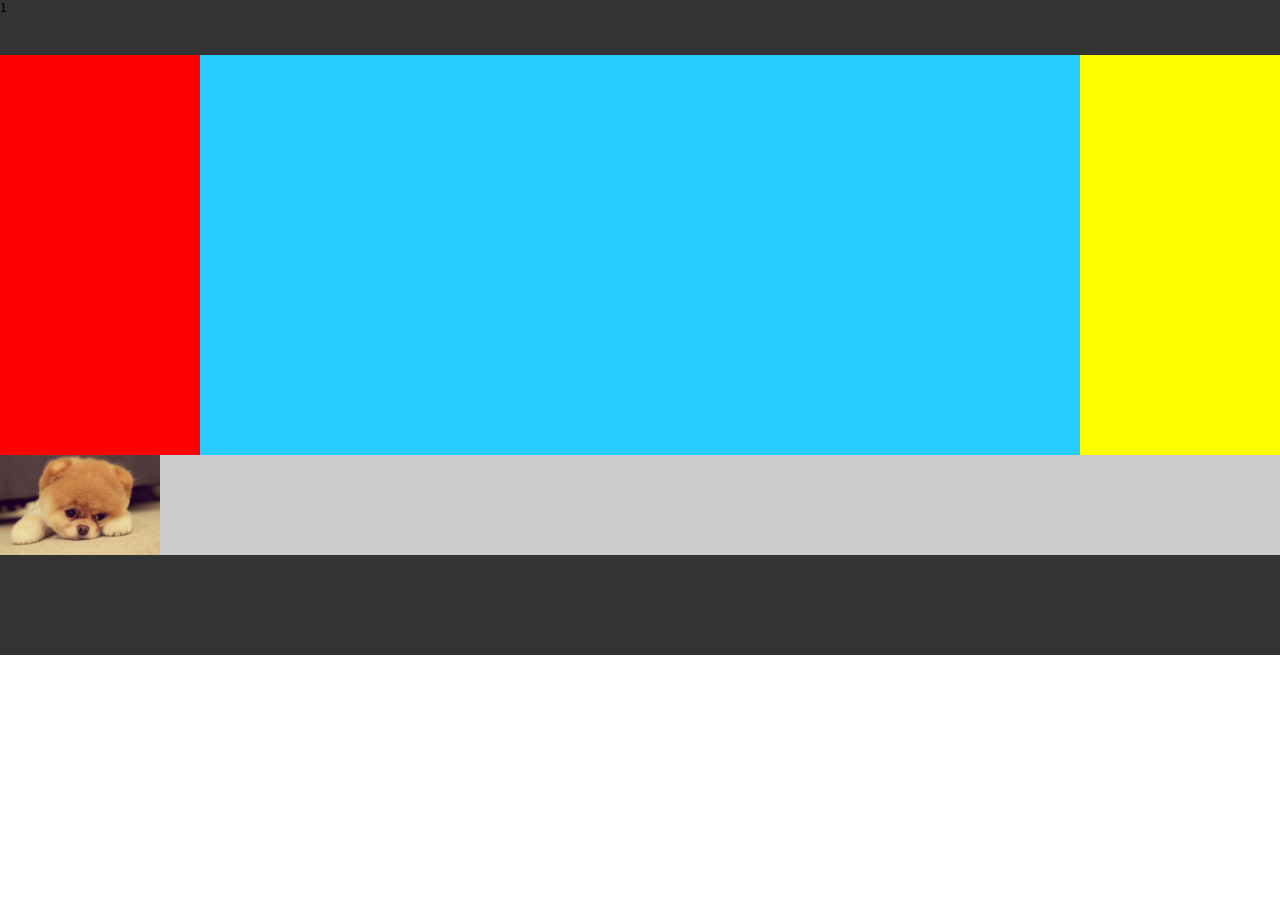
<file: index.html>
<!DOCTYPE html>
<html lang="en">
<head>
	<meta charset="UTF-8">
	<title>test</title>
	<link rel="stylesheet" href="css/base.css">
	<link rel="stylesheet" href="css/index.css">
	<link rel="stylesheet" href="css/ad-block.css">
</head>
<body>
	<header class="header">
		1
	</header>
	<div class="main">
		<div class="left"></div>
		<div class="middle"></div>
		<div class="right"></div>
	</div>
	<div class="ad-block">
		<img src="images/ad.jpg" alt="">
	</div>
	<footer class="footer">

	</footer>
</body>
</html>
</file>
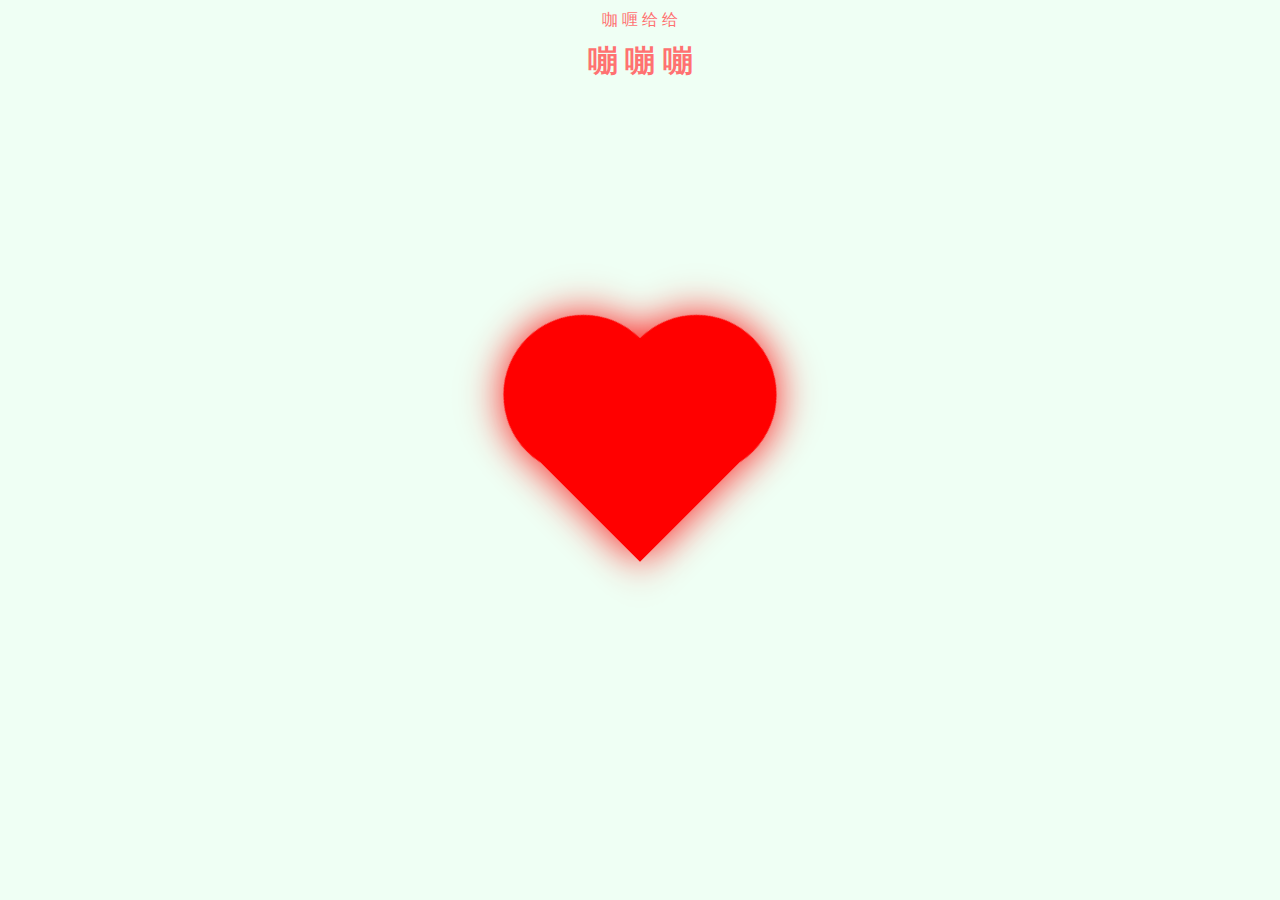
<file: html/heart.html>
<!DOCTYPE html>
<html>
<head>
	<meta charset="utf-8">
	<meta http-equiv="X-UA-Compatible" content="IE=Edge">
	<meta name="viewport" content="width=device-width, initial-scale=1, user-scalable=no, minimum-scale=1.0, maximum-scale=1.0">
	<title>bengbengbeng</title>
	<style>
		* {
			margin: 0;
			padding: 0;
		}
		body {
			overflow: hidden;
			background-color: #effff4;
		}
		.text {
			margin-top: 10px;
			text-align: center;
			font-size: 16px;
			color: #ff7171;
		}
		.textbeng {
			font-size: 30px;
	   		font-weight: 600;
		}
		.textga span {
			display: inline-block;
		}
		.textga span.bianda {
			animation: bianda .18s infinite;
			-webkit-animation: bianda .18s infinite;
			animation-iteration-count:1;
			-webkit-animation-iteration-count:1;
		}
		.beng{
			animation: beng 1s infinite;
			-webkit-animation: beng 1s infinite;
			animation-delay: .2s;
			-webkit-animation-delay: .2s;
		}
		.heart {
			animation: heartbeat 1s infinite;
			-webkit-animation: heartbeat 1s infinite;
			width: 158px;
			height: 158px;
			background: #f00;
			position: absolute;
			top: 0;
			left: 0;
			bottom: 0;
			right: 0;
			margin: auto;
			filter: drop-shadow(0px 0px 20px rgb(255,20,20));
			transform: rotate(45deg);
		}
		.heart:before,.heart:after {
			content:"";
			position:absolute;
			width:160px;
			height:160px;
			background:#f00;
			border-radius:160px;
		}
		.heart:before {
			left:-80px;
		}
		.heart:after {
			left:0;
			top:-80px;
		}
		@keyframes bianda {
			0% {
				transform: scale(1);
			}
			25% {
				transform: scale(1.5);
			}
			100% {
				transform: scale(1);
			}
		}
		@keyframes beng {
			0% {
				transform: scale(1);
			}
			16% {
				transform: scale(2);
			}
			32% {
				transform: scale(1);
			}
			48% {
				transform: scale(2);
			}
			64% {
				transform: scale(1);
			}
			80% {
				transform: scale(2);
			}
			96% {
				transform: scale(1);
			}
			100% {
				transform: scale(1);
			}
		}
		@keyframes heartbeat {
			0% {
				transform:rotate(45deg) scale(0.8,0.8);
				opacity:1;
			}
			25% {
				transform:rotate(45deg) scale(1,1);
				opacity:0.8;
			}
			100% {
				transform:rotate(45deg) scale(0.8,0.8);
				opacity:1;
			}
		}
	</style>

</head>
<body>
	<p class="text textga">
		<span>咖</span>
		<span>喱</span>
		<span>给</span>
		<span>给</span>
	</p>
	<p class="text textbeng">嘣 嘣 嘣</p>
	<div class="heart"></div>
</body>
<script src="https://libs.baidu.com/jquery/2.1.4/jquery.min.js"></script>
<script>
	$(function () {
		var count = 0;
		var len = $(".textga span").length;
		var timer = setInterval(bianda, 180)
		function bianda() {
			$(".textga span").eq(count).addClass("bianda").siblings().removeClass("bianda");
			if (count + 1 >= len) {
				count = 0;
				$(".textbeng").addClass("beng");
				clearInterval(timer)
				setTimeout(function(){
					timer = setInterval(bianda, 180)
					$(".textbeng").removeClass("beng");
				}, 1200)
			} else {
				count++;
			}
		}
	})
</script>
</html>
</file>
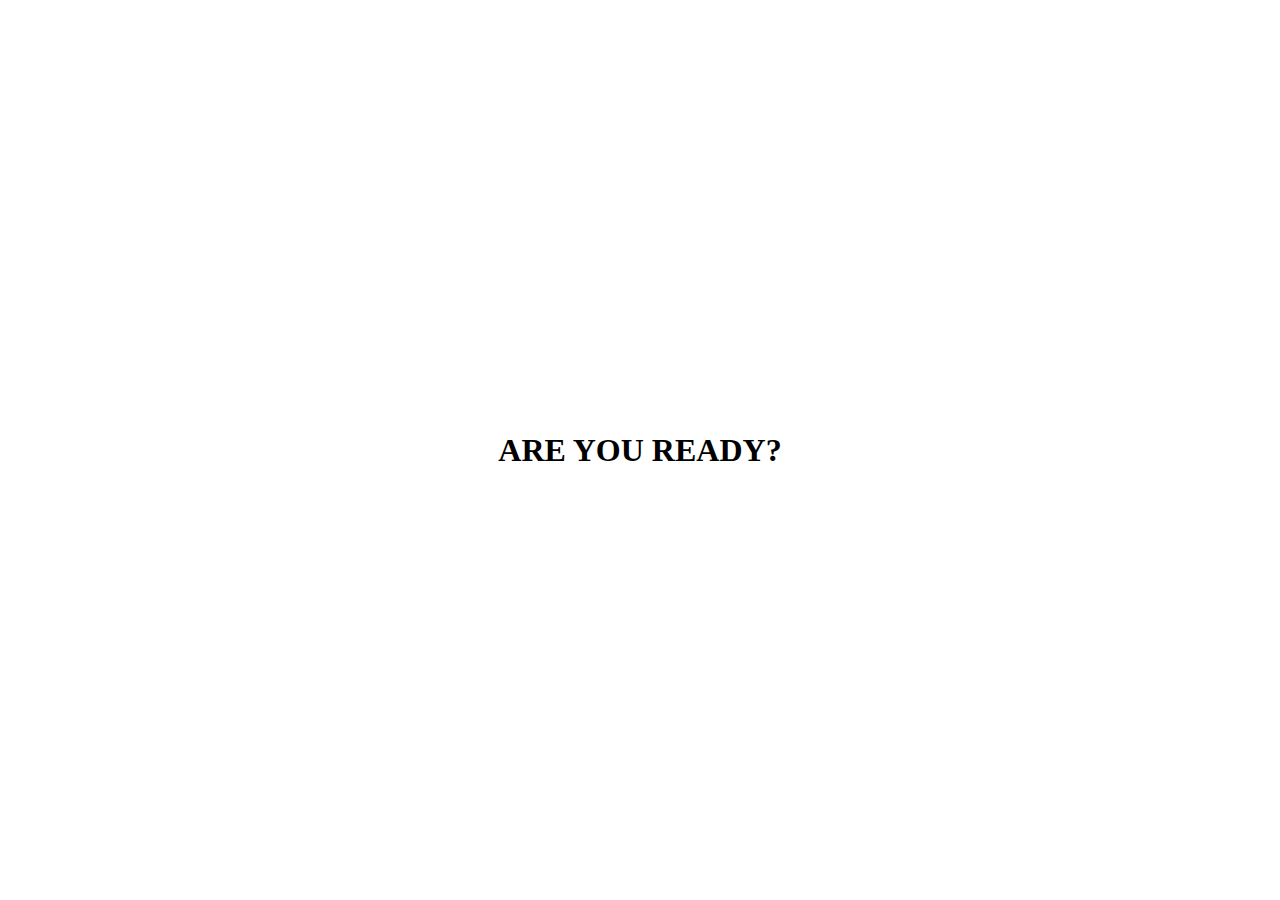
<file: html/photo.html>
<!DOCTYPE html>
<html>
<head>
	<meta charset="utf-8">
	<meta http-equiv="X-UA-Compatible" content="IE=Edge">
	<meta name="viewport" content="width=device-width, initial-scale=1, user-scalable=no, minimum-scale=1.0, maximum-scale=1.0">
	<title>死亡凝视</title>
	<style>
		* {
			margin: 0;
			padding: 0;
		}
		html, body {
			width: 100%;
			height: 100%;
			overflow: hidden;
			-webkit-touch-callout: none;
			-webkit-user-select: none;
			-khtml-user-select: none;
			-moz-user-select: none;
			-ms-user-select: none;
			user-select: none;
		}
		.timer {
			width: 100%;
			height: 100%;
			position: relative;
		}
		.timer span {
		    width: 100%;
		    height: 200px;
		    line-height: 200px;
		    position: absolute;
		    top: 0;
		    bottom: 0;
		    margin: auto;
		    text-align: center;
			font-size: 32px;
			font-weight: 700;
		}
		i.font100 {
			font-style: normal;
			font-size: 100px;
		}
		.photo {
			display: none;
			position: absolute;
			width: 100%;
			height: 100%;
			top: 0;
			left: 0;
			overflow: hidden;
		}
		.photo img {
			max-width: 100%;
		    max-height: 100%;
		    position: absolute;
		    top: 0;
		    left: 0;
		    bottom: 0;
		    right: 0;
		    margin: auto;
			animation: tada 1s ease both;
		    -webkit-animation: tada 1s ease both;
		}
		@keyframes tada {
		    0%{transform:scale(1);}
		    10%,20%{transform:scale(0.8) rotate(-4deg);}
		    30%,50%,70%,90%{transform:scale(1.2) rotate(4deg);}
		    40%,60%,80%{transform:scale(1.2) rotate(-4deg);}
		    100%{transform:scale(1) rotate(0);}
		}
		@-webkit-keyframes tada {
		    0%{-webkit-transform:scale(1);}
		    10%,20%{-webkit-transform:scale(0.8) rotate(-4deg);}
		    30%,50%,70%,90%{-webkit-transform:scale(1.2) rotate(4deg);}
		    40%,60%,80%{-webkit-transform:scale(1.2) rotate(-4deg);}
		    100%{-webkit-transform:scale(1) rotate(0);}
		}
	</style>
</head>
<body>
	<div class="timer"><span>ARE YOU READY?</span></div>
	<div class="photo">
		<img src="../images/photo/hahaha.jpg" alt="">
	</div>
</body>
<script src="https://libs.baidu.com/jquery/2.1.4/jquery.min.js"></script>
<script>
	$(function() {
		setTimeout(function(){
			var count = 6;
			var timer = setInterval(function(){
				count--;
				$(".timer span").html('<i class="font100">'+ count +'</i>');
				if (count <= 0) {
					clearInterval(timer);
					$(".photo").show();
					setTimeout(function(){
						$(".photo").fadeOut();
					}, 1000)
					$(".timer span").html("哈哈哈哈！")
				}
			}, 1000);
		}, 2000);
	});
</script>
</html>
</file>
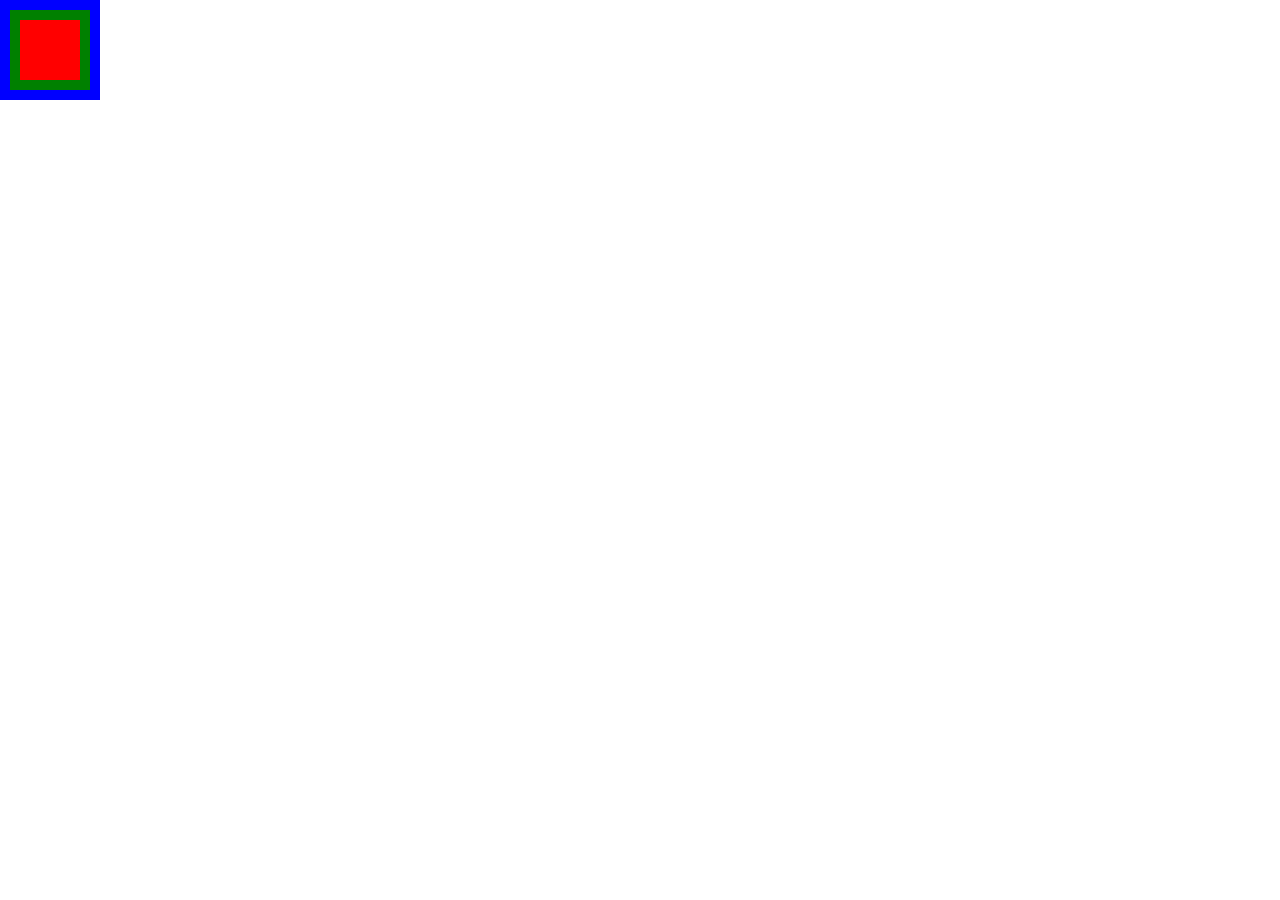
<file: html/sass.html>
<!DOCTYPE html>
<html lang="en">
<head>
	<meta charset="UTF-8">
	<title>Document</title>
	<link rel="stylesheet" href="../css/sass.css">
</head>
<body>
	<div class="frist">
		<div class="second">
			<div class="third"></div>
		</div>
	</div>
</body>
</html>
</file>
<file: css/base.css>
@charset "utf-8";

html {
    font-family: sans-serif;
    -ms-text-size-adjust: 100%;
    -webkit-text-size-adjust: 100%;
}
body {
    font: 12px/1.4 "Helvetica Neue", Helvetica, Arial, sans-serif;
    /*font: 12px/1.4 Tahoma, Arial, "Helvetica Neue", "Hiragino Sans GB", Simsun, sans-self;*/
}
body * {
    -webkit-text-size-adjust: none;
}
*, *:before, *:after {
    -moz-box-sizing: border-box;
    -webkit-box-sizing: border-box;
    box-sizing: border-box;
}
body, ul, ol, p, dl, dt, h1, h2, h3, h4, h5, h6, blockquote, input, button, form, pre {
    margin: 0;
    padding: 0;
}
h1, h2, h3, h4, h5, h6 {
    font-size: 100%;
}
ul, ol {
    list-style: none;
    list-style-position: inside;
}
article, aside, details, figcaption, figure, footer, header, main, menu, nav, section, summary {
    display: block;
}
audio, canvas, progress, video {
    display: inline-block;
    vertical-align: baseline;
}
audio:not([controls]) {
    display: none;
    height: 0;
}
[hidden], template {
    display: none;
}
a {
    background-color: transparent;
    text-decoration: none;
}
a:active, a:hover {
    outline: 0;
}
abbr[title] {
    border-bottom: none;
    text-decoration: underline;
    text-decoration: underline dotted;
}
b, strong {
    font-weight: inherit;
}
b, strong {
    font-weight: bolder;
}
dfn {
    font-style: italic;
}
mark {
    background-color: #ff0;
    color: #000;
}
small {
    font-size: 80%;
}
sub, sup {
    font-size: 75%;
    line-height: 0;
    position: relative;
    vertical-align: baseline;
}
sup {
    top: -0.5em;
}
sub {
    bottom: -0.25em;
}
img {
    border: 0;
}
svg:not(:root) {
    overflow: hidden;
}
figure {
    margin: 1em 40px;
}
hr {
    box-sizing: content-box;
    height: 0;
    overflow: visible;
}
pre {
    overflow: auto;
}
code, kbd, pre, samp {
    font-family: monospace, monospace;
    font-size: 1em;
}
button, input, optgroup, select, textarea {
    font: inherit;
    margin: 0;
}
button {
    overflow: visible;
}
button, select {
    text-transform: none;
}
button, html input[type="button"], input[type="reset"], input[type="submit"] {
    -webkit-appearance: button;
    cursor: pointer;
}
button[disabled], html input[disabled] {
    cursor: default;
}
button::-moz-focus-inner, input::-moz-focus-inner {
    border: 0;
    padding: 0;
}
button:-moz-focusring, input:-moz-focusring {
    outline: 1px dotted ButtonText;
}
input[type="checkbox"], input[type="radio"] {
    box-sizing: border-box;
    padding: 0;
}
input[type="number"]::-webkit-inner-spin-button, input[type="number"]::-webkit-outer-spin-button {
    height: auto;
}
input[type="search"] {
    -webkit-appearance: textfield;
}
input[type="search"]::-webkit-search-cancel-button, input[type="search"]::-webkit-search-decoration {
    -webkit-appearance: none;
}
fieldset {
    border: 1px solid #c0c0c0;
    margin: 0 2px;
    padding: 0.35em 0.625em 0.75em;
}
legend {
    border: 0;
    padding: 0;
}
textarea {
    overflow: auto;
}
optgroup {
    font-weight: bold;
}

.clear {
    clear: both;
}

.clear:before {
    content: "";
    display: table;
    overflow: hidden;
}

.clear:after {
    content: "\200B";
    display: block;
    height: 0;
    clear: both;
}

.none {
    display: none;
}

.wrapper {
    width: 1200px;
    margin: 0 auto;
    *zoom: 1;
}

.wrapper:after {
    content: "\200B";
    display: block;
    height: 0;
    clear: both;
}
</file>
<file: css/index.css>
.header {
	height: 55px;
	background: #333;
}
.main {
	display: -webkit-flex;
	display: flex;
}
.main .left, .main .right {
	width: 200px;
	height: 400px;
	background: red;
}
.main .right {
	background: yellow;
}
.main .middle {
	height: 400px;
	background: #27ccff;
    -webkit-flex: 1;
    flex: 1;
}
.footer {
	height: 100px;
	background: #333;
}
</file>
<file: css/ad-block.css>
.ad-block {
	width: 100%;
	height: 100px;
	background: #ccc;
}
.ad-block img {
	height: 100%;
}
</file>
<file: css/sass.css>
* {
  margin: 0;
  padding: 0;
  box-sizing: border-box; }

.frist {
  width: 100px;
  height: 100px;
  padding: 10px;
  background: blue; }
  .frist .second {
    width: 100%;
    height: 100%;
    padding: 10px;
    background: green; }
    .frist .second .third {
      width: 100%;
      height: 100%;
      background: red; }

/*# sourceMappingURL=sass.css.map */
</file>
